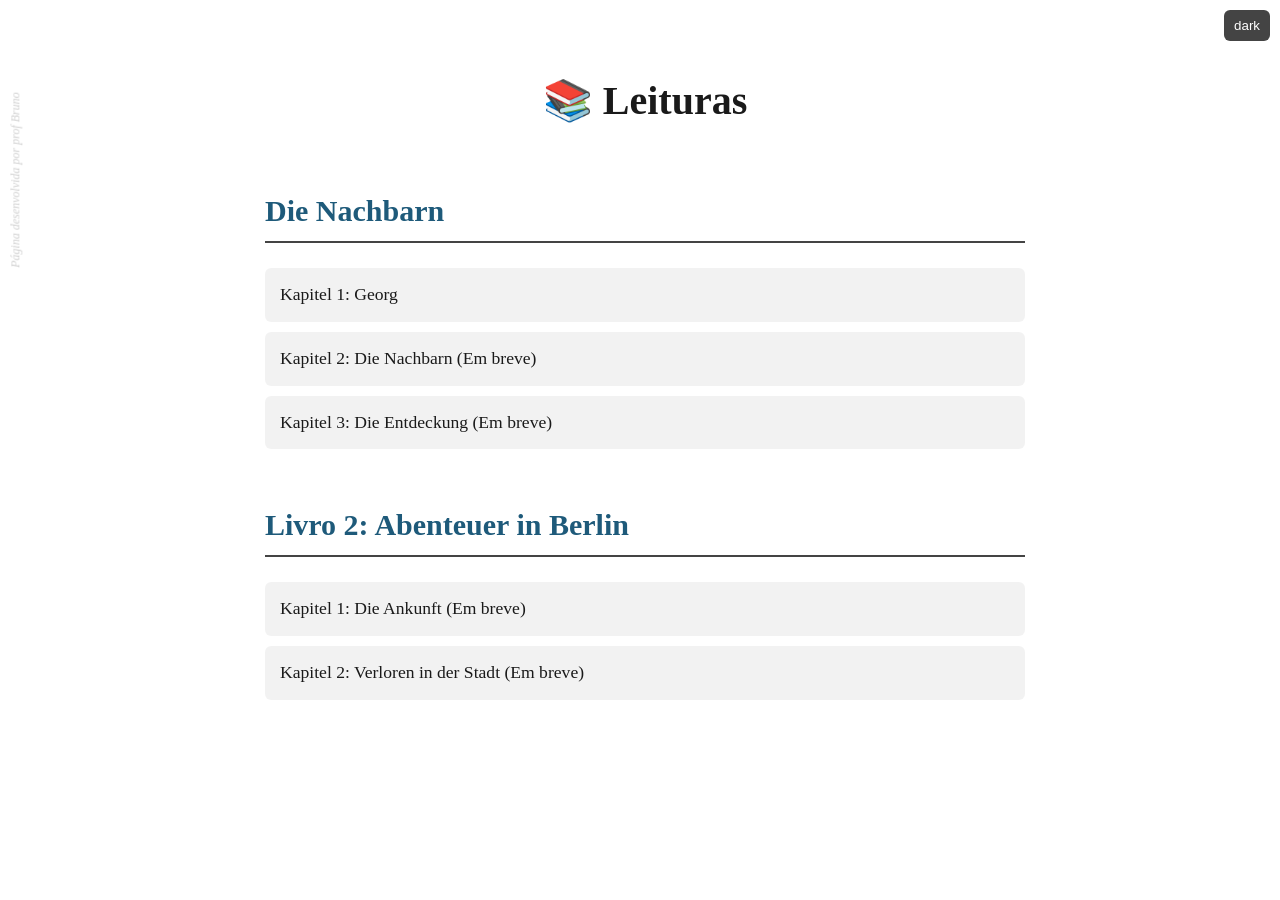
<file: index.html>
<!DOCTYPE html>
<html lang="pt">

<head>
    <meta charset="UTF-8">
    <meta name="viewport" content="width=device-width, initial-scale=1">
    <link rel="stylesheet" href="css/styles.css">
    <title>Biblioteca de Alemão - Prof Bruno</title>
    
    <style>
        /* Estilos específicos para a página inicial */
        h1 {
            text-align: center;
            margin-bottom: 40px;
        }

        .book-title {
            color: #1e5a7a;
            border-bottom: 2px solid var(--accent);
            padding-bottom: 5px;
            margin-top: 50px;
            font-family: "Playfair Display", "Times New Roman", serif;
        }

        body.dark .book-title {
            color: #4da6ff;
        }

        .chapter-list {
            list-style-type: none; /* Tira as bolinhas da lista */
            padding: 0;
            margin: 0;
        }

        .chapter-list li {
            margin: 10px 0;
        }

        .chapter-list a {
            display: block;
            padding: 12px 15px;
            background: rgba(0, 0, 0, 0.05); /* Fundo cinza clarinho */
            color: var(--text);
            text-decoration: none;
            border-radius: 6px;
            transition: 0.2s;
            font-size: 1.1rem;
        }

        body.dark .chapter-list a {
            background: rgba(255, 255, 255, 0.05);
        }

        .chapter-list a:hover {
            background: var(--highlight);
            color: #000; /* Garante que o texto fique preto e legível no amarelo */
            transform: translateX(5px); /* Dá um leve pulinho para a direita ao passar o mouse */
        }
    </style>
</head>

<body>

    <div class="controls">
        <button onclick="document.body.classList.toggle('dark')">dark</button>
    </div>

    <div class="container">
        <h1>📚 Leituras</h1>

        <h2 class="book-title">Die Nachbarn</h2>
        <ul class="chapter-list">
            <li><a href="die-nachbarn/Kapitel_01/kapitel_01.html">Kapitel 1: Georg</a></li>
            <li><a href="die-nachbarn/Kapitel_02/kapitel_02.html">Kapitel 2: Die Nachbarn (Em breve)</a></li>
            <li><a href="#">Kapitel 3: Die Entdeckung (Em breve)</a></li>
        </ul>

        <h2 class="book-title">Livro 2: Abenteuer in Berlin</h2>
        <ul class="chapter-list">
            <li><a href="#">Kapitel 1: Die Ankunft (Em breve)</a></li>
            <li><a href="#">Kapitel 2: Verloren in der Stadt (Em breve)</a></li>
        </ul>

    </div>

    <p class="author">Página desenvolvida por prof Bruno</p>

</body>

</html>
</file>
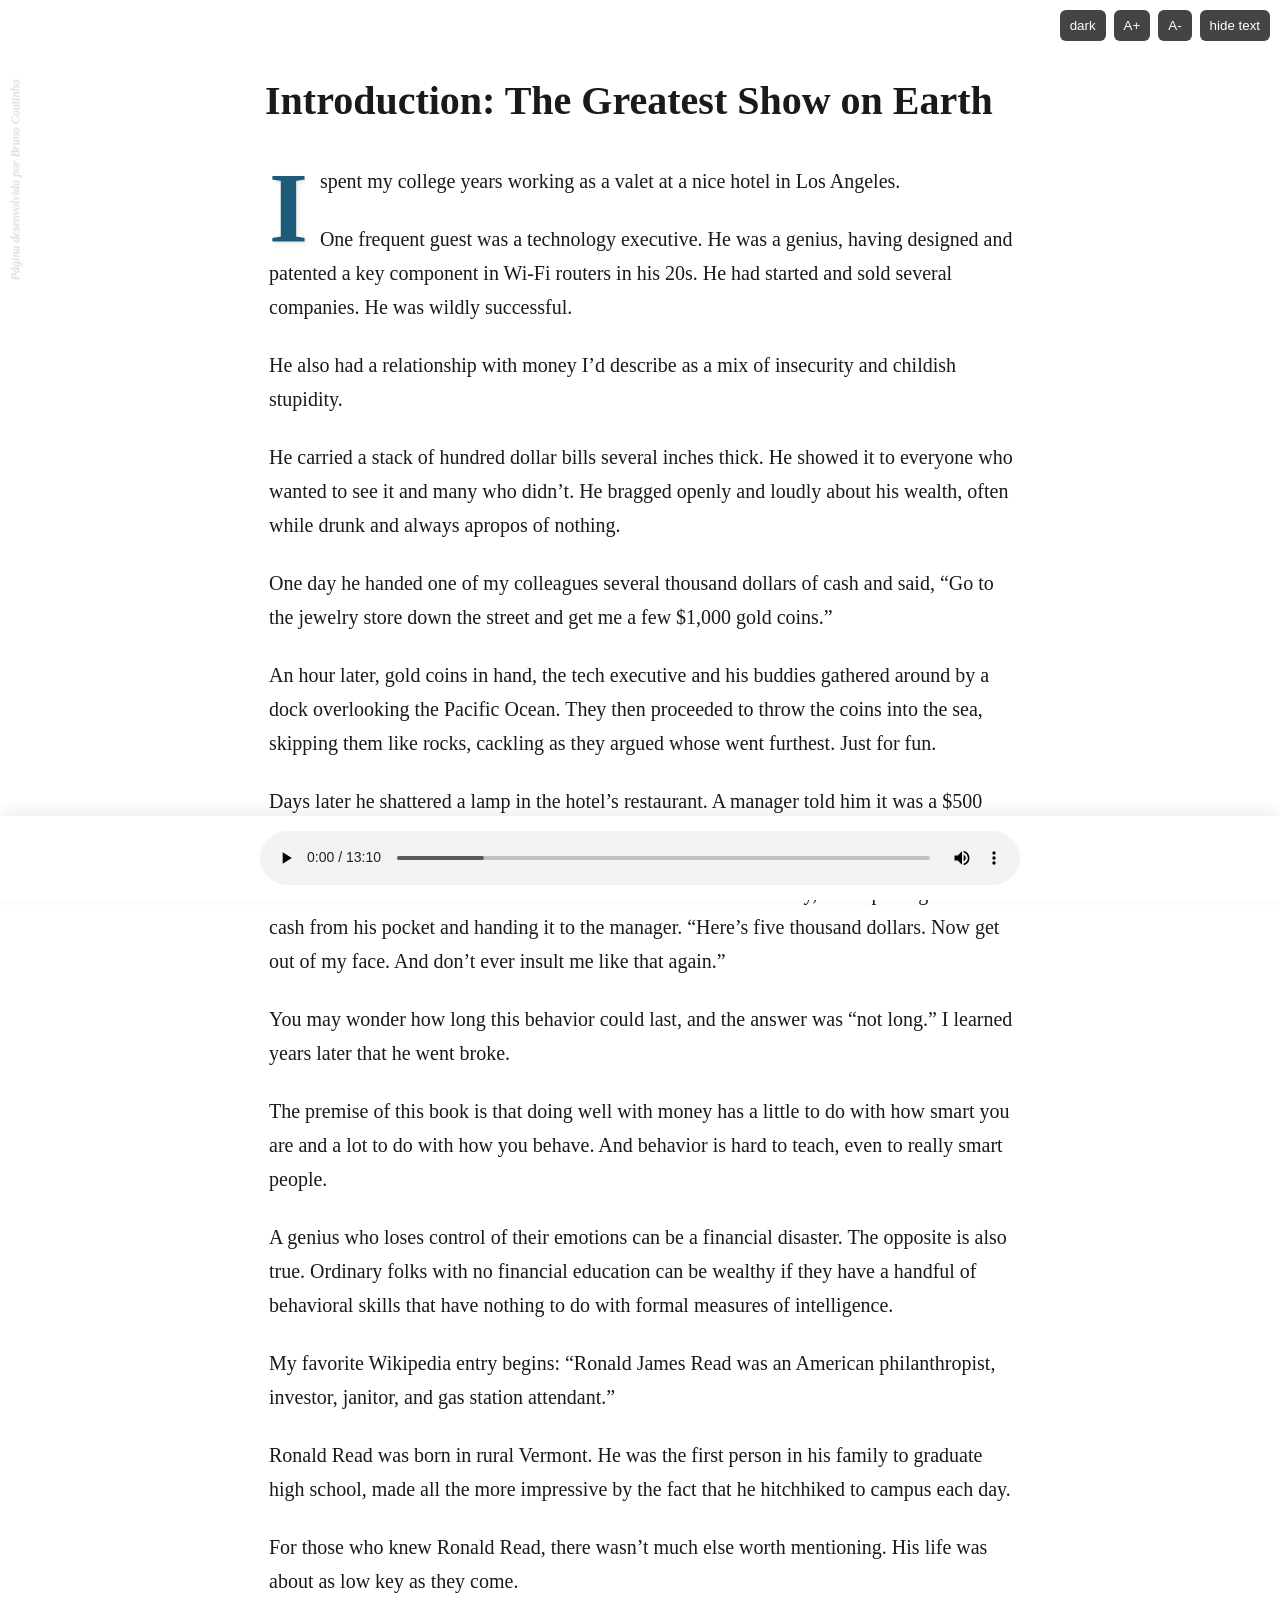
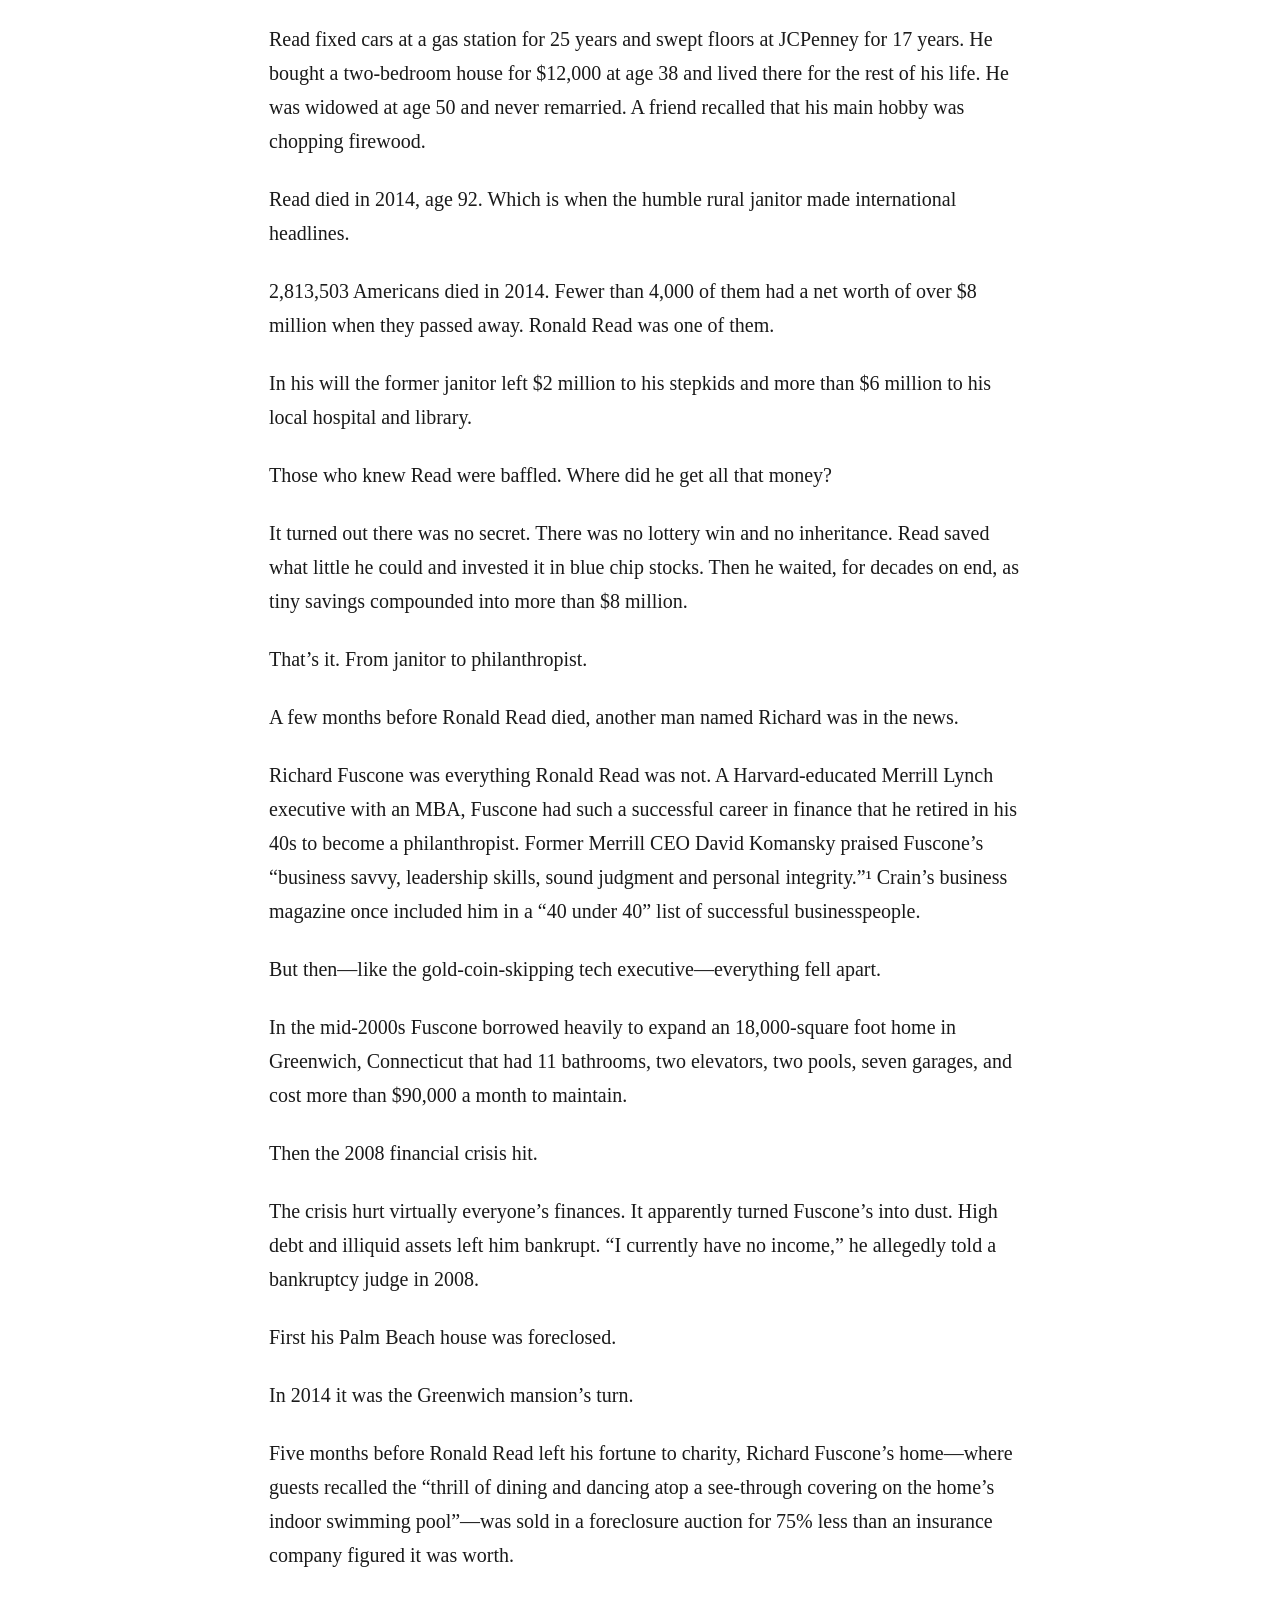
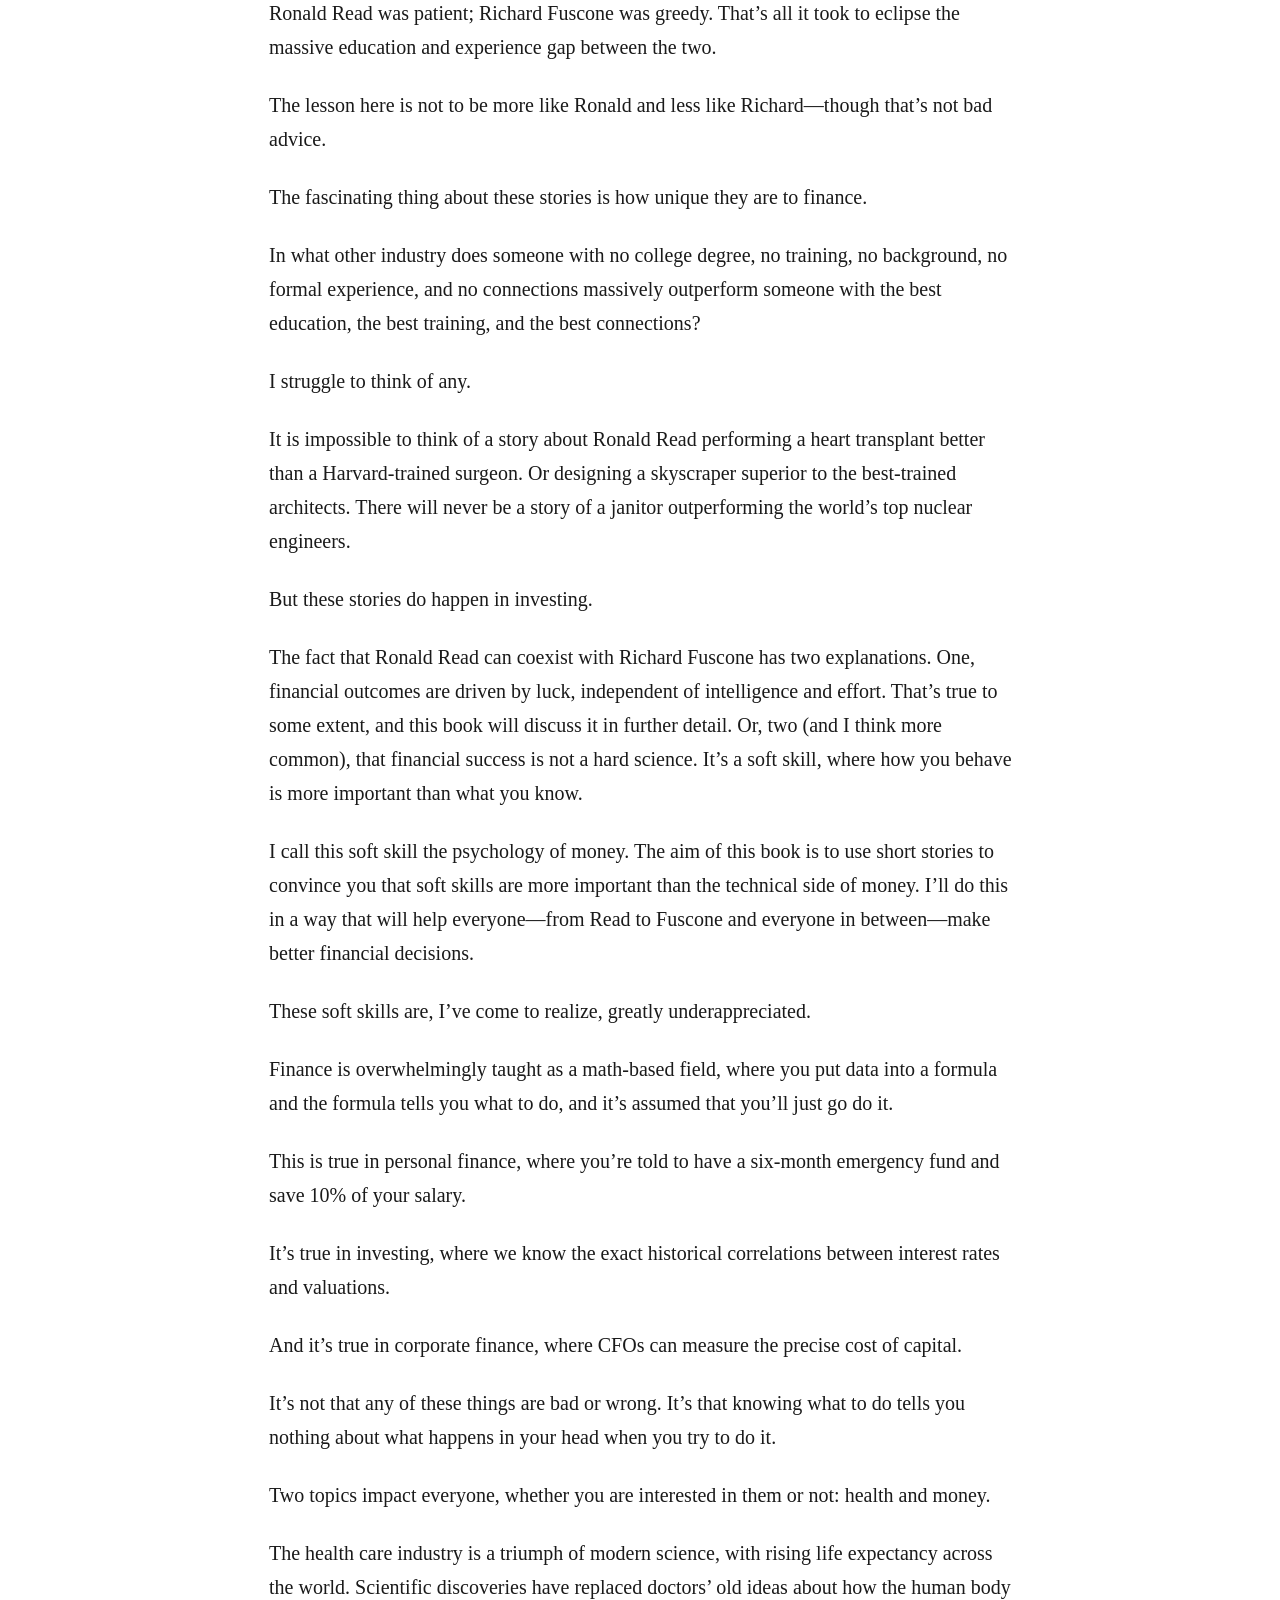
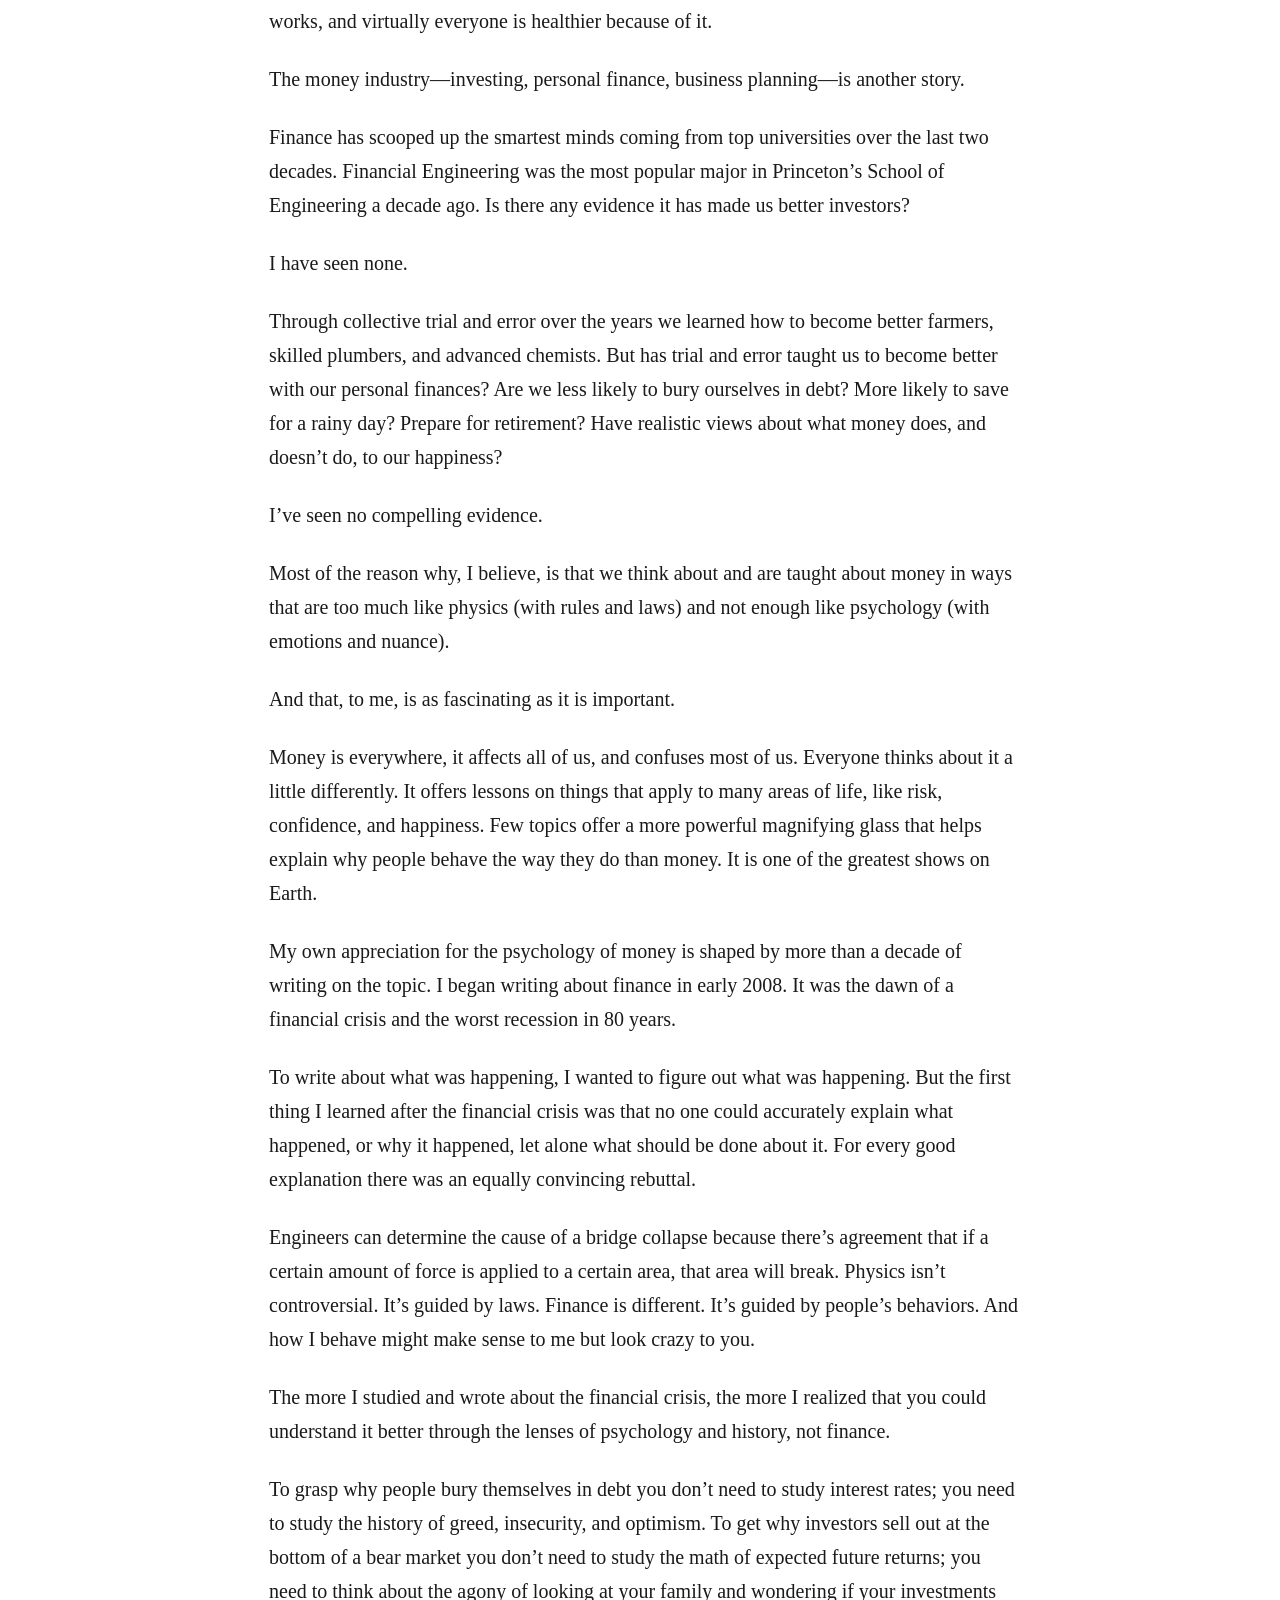
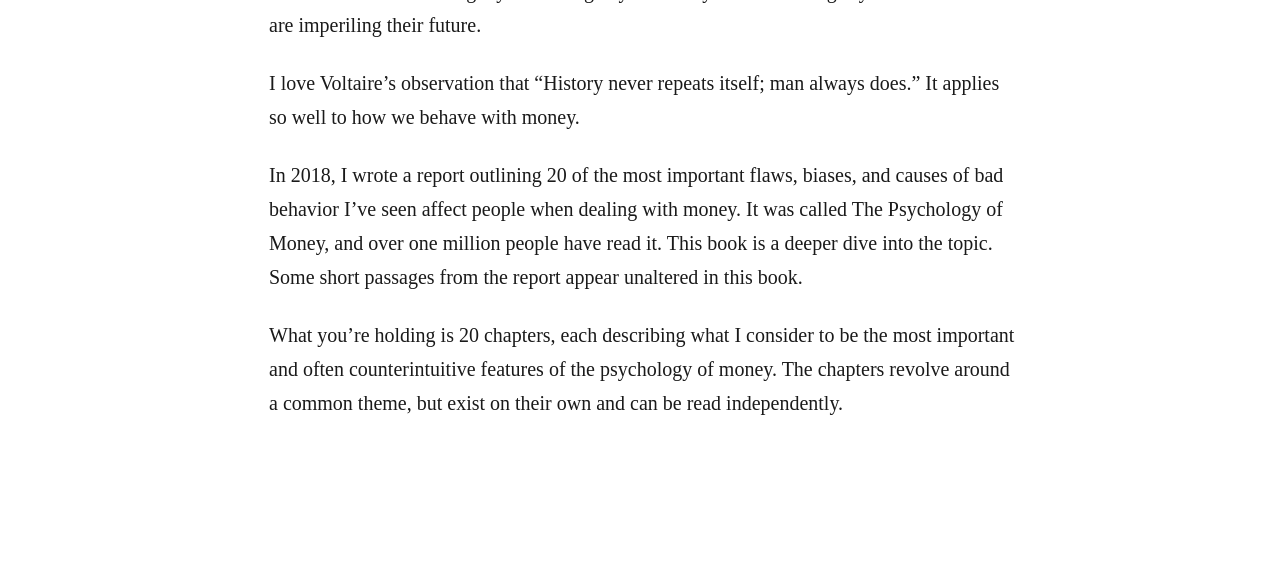
<file: the-psychology-of-money/00_Introduction/kapitel_01.html>
<!DOCTYPE html>
<html lang="pt">

<head>
	<meta charset="UTF-8">
	<meta name="viewport" content="width=device-width, initial-scale=1">
	<link rel="stylesheet" href="../../css/styles.css">
	<script src="../../js/script.js" defer></script>
	<title>Introduction: The Greatest Show on Earth</title>
</head>

<body>

	<div class="controls">
		<button onclick="toggleDark()">dark</button>
		<button onclick="fontPlus()">A+</button>
		<button onclick="fontMinus()">A-</button>
		<button onclick="toggleText()" id="btnToggleText">hide text</button>
	</div>

	<div class="container" id="text">
		<h1>Introduction: The Greatest Show on Earth</h1>

        <div id="audioIcon" style="display: none;">
			🎧
		</div>

        <div id="textContent">
			<p class="segment dropcap" data-start="" data-end="">
				I spent my college years working as a valet at a nice hotel in Los Angeles.
			</p>

			<p class="segment" data-start="" data-end="">
				One frequent guest was a technology executive. He was a genius, having designed and patented a key component in Wi-Fi routers in his 20s. He had started and sold several companies. He was wildly successful.
			</p>

			<p class="segment" data-start="" data-end="">
				He also had a relationship with money I’d describe as a mix of insecurity and childish stupidity.
			</p>

			<p class="segment" data-start="" data-end="">
				He carried a stack of hundred dollar bills several inches thick. He showed it to everyone who wanted to see it and many who didn’t. He bragged openly and loudly about his wealth, often while drunk and always apropos of nothing.
			</p>

			<p class="segment" data-start="" data-end="">
				One day he handed one of my colleagues several thousand dollars of cash and said, “Go to the jewelry store down the street and get me a few $1,000 gold coins.”
			</p>

			<p class="segment" data-start="" data-end="">
				An hour later, gold coins in hand, the tech executive and his buddies gathered around by a dock overlooking the Pacific Ocean. They then proceeded to throw the coins into the sea, skipping them like rocks, cackling as they argued whose went furthest. Just for fun.
			</p>

			<p class="segment" data-start="" data-end="">
				Days later he shattered a lamp in the hotel’s restaurant. A manager told him it was a $500 lamp and he’d have to replace it.
			</p>

			<p class="segment" data-start="" data-end="">
				“You want five hundred dollars?” the executive asked incredulously, while pulling a brick of cash from his pocket and handing it to the manager. “Here’s five thousand dollars. Now get out of my face. And don’t ever insult me like that again.”
			</p>

			<p class="segment" data-start="" data-end="">
				You may wonder how long this behavior could last, and the answer was “not long.” I learned years later that he went broke.
			</p>

			<p class="segment" data-start="" data-end="">
				The premise of this book is that doing well with money has a little to do with how smart you are and a lot to do with how you behave. And behavior is hard to teach, even to really smart people.
			</p>

			<p class="segment" data-start="" data-end="">
				A genius who loses control of their emotions can be a financial disaster. The opposite is also true. Ordinary folks with no financial education can be wealthy if they have a handful of behavioral skills that have nothing to do with formal measures of intelligence.
			</p>

			<p class="segment" data-start="" data-end="">
				My favorite Wikipedia entry begins: “Ronald James Read was an American philanthropist, investor, janitor, and gas station attendant.”
			</p>

			<p class="segment" data-start="" data-end="">
				Ronald Read was born in rural Vermont. He was the first person in his family to graduate high school, made all the more impressive by the fact that he hitchhiked to campus each day.
			</p>

			<p class="segment" data-start="" data-end="">
				For those who knew Ronald Read, there wasn’t much else worth mentioning. His life was about as low key as they come.
			</p>

			<p class="segment" data-start="" data-end="">
				Read fixed cars at a gas station for 25 years and swept floors at JCPenney for 17 years. He bought a two-bedroom house for $12,000 at age 38 and lived there for the rest of his life. He was widowed at age 50 and never remarried. A friend recalled that his main hobby was chopping firewood.
			</p>

			<p class="segment" data-start="" data-end="">
				Read died in 2014, age 92. Which is when the humble rural janitor made international headlines.
			</p>

			<p class="segment" data-start="" data-end="">
				2,813,503 Americans died in 2014. Fewer than 4,000 of them had a net worth of over $8 million when they passed away. Ronald Read was one of them.
			</p>

			<p class="segment" data-start="" data-end="">
				In his will the former janitor left $2 million to his stepkids and more than $6 million to his local hospital and library.
			</p>

			<p class="segment" data-start="" data-end="">
				Those who knew Read were baffled. Where did he get all that money?
			</p>

			<p class="segment" data-start="" data-end="">
				It turned out there was no secret. There was no lottery win and no inheritance. Read saved what little he could and invested it in blue chip stocks. Then he waited, for decades on end, as tiny savings compounded into more than $8 million.
			</p>

			<p class="segment" data-start="" data-end="">
				That’s it. From janitor to philanthropist.
			</p>

			<p class="segment" data-start="" data-end="">
				A few months before Ronald Read died, another man named Richard was in the news.
			</p>

			<p class="segment" data-start="" data-end="">
				Richard Fuscone was everything Ronald Read was not. A Harvard-educated Merrill Lynch executive with an MBA, Fuscone had such a successful career in finance that he retired in his 40s to become a philanthropist. Former Merrill CEO David Komansky praised Fuscone’s “business savvy, leadership skills, sound judgment and personal integrity.”¹ Crain’s business magazine once included him in a “40 under 40” list of successful businesspeople.
			</p>

			<p class="segment" data-start="" data-end="">
				But then—like the gold-coin-skipping tech executive—everything fell apart.
			</p>

			<p class="segment" data-start="" data-end="">
				In the mid-2000s Fuscone borrowed heavily to expand an 18,000-square foot home in Greenwich, Connecticut that had 11 bathrooms, two elevators, two pools, seven garages, and cost more than $90,000 a month to maintain.
			</p>
			
			<p class="segment" data-start="" data-end="">
				Then the 2008 financial crisis hit.
			</p>

			<p class="segment" data-start="" data-end="">
				The crisis hurt virtually everyone’s finances. It apparently turned Fuscone’s into dust. High debt and illiquid assets left him bankrupt. “I currently have no income,” he allegedly told a bankruptcy judge in 2008.
			</p>
			
			<p class="segment" data-start="" data-end="">
				First his Palm Beach house was foreclosed.
			</p>
			
			<p class="segment" data-start="" data-end="">
				In 2014 it was the Greenwich mansion’s turn.
			</p>
			
			<p class="segment" data-start="" data-end="">
				Five months before Ronald Read left his fortune to charity, Richard Fuscone’s home—where guests recalled the “thrill of dining and dancing atop a see-through covering on the home’s indoor swimming pool”—was sold in a foreclosure auction for 75% less than an insurance company figured it was worth.
			</p>
			
			<p class="segment" data-start="" data-end="">
				Ronald Read was patient; Richard Fuscone was greedy. That’s all it took to eclipse the massive education and experience gap between the two.
			</p>
			
			<p class="segment" data-start="" data-end="">
				The lesson here is not to be more like Ronald and less like Richard—though that’s not bad advice.
			</p>
			
			<p class="segment" data-start="" data-end="">
				The fascinating thing about these stories is how unique they are to finance.
			</p>
			
			<p class="segment" data-start="" data-end="">
				In what other industry does someone with no college degree, no training, no background, no formal experience, and no connections massively outperform someone with the best education, the best training, and the best connections?
			</p>
			
			<p class="segment" data-start="" data-end="">
				I struggle to think of any.
			</p>
			
			<p class="segment" data-start="" data-end="">
				It is impossible to think of a story about Ronald Read performing a heart transplant better than a Harvard-trained surgeon. Or designing a skyscraper superior to the best-trained architects. There will never be a story of a janitor outperforming the world’s top nuclear engineers.
			</p>
			
			<p class="segment" data-start="" data-end="">
				But these stories do happen in investing.
			</p>
			
			<p class="segment" data-start="" data-end="">
				The fact that Ronald Read can coexist with Richard Fuscone has two explanations. One, financial outcomes are driven by luck, independent of intelligence and effort. That’s true to some extent, and this book will discuss it in further detail. Or, two (and I think more common), that financial success is not a hard science. It’s a soft skill, where how you behave is more important than what you know.
			</p>
			
			<p class="segment" data-start="" data-end="">
				I call this soft skill the psychology of money. The aim of this book is to use short stories to convince you that soft skills are more important than the technical side of money. I’ll do this in a way that will help everyone—from Read to Fuscone and everyone in between—make better financial decisions.
			</p>
			
			<p class="segment" data-start="" data-end="">
				These soft skills are, I’ve come to realize, greatly underappreciated.
			</p>
			
			<p class="segment" data-start="" data-end="">
				Finance is overwhelmingly taught as a math-based field, where you put data into a formula and the formula tells you what to do, and it’s assumed that you’ll just go do it.
			</p>
			
			<p class="segment" data-start="" data-end="">
				This is true in personal finance, where you’re told to have a six-month emergency fund and save 10% of your salary.
			</p>
			
			<p class="segment" data-start="" data-end="">
				It’s true in investing, where we know the exact historical correlations between interest rates and valuations.
			</p>
			
			<p class="segment" data-start="" data-end="">
				And it’s true in corporate finance, where CFOs can measure the precise cost of capital.
			</p>
			
			<p class="segment" data-start="" data-end="">
				It’s not that any of these things are bad or wrong. It’s that knowing what to do tells you nothing about what happens in your head when you try to do it.
			</p>
			
			<p class="segment" data-start="" data-end="">
				Two topics impact everyone, whether you are interested in them or not: health and money.
			</p>
			
			<p class="segment" data-start="" data-end="">
				The health care industry is a triumph of modern science, with rising life expectancy across the world. Scientific discoveries have replaced doctors’ old ideas about how the human body works, and virtually everyone is healthier because of it.
			</p>
			
			<p class="segment" data-start="" data-end="">
				The money industry—investing, personal finance, business planning—is another story.
			</p>
			
			<p class="segment" data-start="" data-end="">
				Finance has scooped up the smartest minds coming from top universities over the last two decades. Financial Engineering was the most popular major in Princeton’s School of Engineering a decade ago. Is there any evidence it has made us better investors?
			</p>
			
			<p class="segment" data-start="" data-end="">
				I have seen none.
			</p>
			
			<p class="segment" data-start="" data-end="">
				Through collective trial and error over the years we learned how to become better farmers, skilled plumbers, and advanced chemists. But has trial and error taught us to become better with our personal finances? Are we less likely to bury ourselves in debt? More likely to save for a rainy day? Prepare for retirement? Have realistic views about what money does, and doesn’t do, to our happiness?
			</p>
			
			<p class="segment" data-start="" data-end="">
				I’ve seen no compelling evidence.
			</p>
			
			<p class="segment" data-start="" data-end="">
				Most of the reason why, I believe, is that we think about and are taught about money in ways that are too much like physics (with rules and laws) and not enough like psychology (with emotions and nuance).
			</p>
			
			<p class="segment" data-start="" data-end="">
				And that, to me, is as fascinating as it is important.
			</p>
			
			<p class="segment" data-start="" data-end="">
				Money is everywhere, it affects all of us, and confuses most of us. Everyone thinks about it a little differently. It offers lessons on things that apply to many areas of life, like risk, confidence, and happiness. Few topics offer a more powerful magnifying glass that helps explain why people behave the way they do than money. It is one of the greatest shows on Earth.
			</p>
			
			<p class="segment" data-start="" data-end="">
				My own appreciation for the psychology of money is shaped by more than a decade of writing on the topic. I began writing about finance in early 2008. It was the dawn of a financial crisis and the worst recession in 80 years.
			</p>
			
			<p class="segment" data-start="" data-end="">
				To write about what was happening, I wanted to figure out what was happening. But the first thing I learned after the financial crisis was that no one could accurately explain what happened, or why it happened, let alone what should be done about it. For every good explanation there was an equally convincing rebuttal.
			</p>
			
			<p class="segment" data-start="" data-end="">
				Engineers can determine the cause of a bridge collapse because there’s agreement that if a certain amount of force is applied to a certain area, that area will break. Physics isn’t controversial. It’s guided by laws. Finance is different. It’s guided by people’s behaviors. And how I behave might make sense to me but look crazy to you.
			</p>
			
			<p class="segment" data-start="" data-end="">
				The more I studied and wrote about the financial crisis, the more I realized that you could understand it better through the lenses of psychology and history, not finance.
			</p>
			
			<p class="segment" data-start="" data-end="">
				To grasp why people bury themselves in debt you don’t need to study interest rates; you need to study the history of greed, insecurity, and optimism. To get why investors sell out at the bottom of a bear market you don’t need to study the math of expected future returns; you need to think about the agony of looking at your family and wondering if your investments are imperiling their future.
			</p>
			
			<p class="segment" data-start="" data-end="">
				I love Voltaire’s observation that “History never repeats itself; man always does.” It applies so well to how we behave with money.
			</p>
			
			<p class="segment" data-start="" data-end="">
				In 2018, I wrote a report outlining 20 of the most important flaws, biases, and causes of bad behavior I’ve seen affect people when dealing with money. It was called The Psychology of Money, and over one million people have read it. This book is a deeper dive into the topic. Some short passages from the report appear unaltered in this book.
			</p>
			
			<p class="segment" data-start="" data-end="">
				What you’re holding is 20 chapters, each describing what I consider to be the most important and often counterintuitive features of the psychology of money. The chapters revolve around a common theme, but exist on their own and can be read independently.
			</p>
			
		</div>

        <p class="author">Página desenvolvida por Bruno Coutinho</p>
	</div>

	<div class="player">
		<audio id="audio" controls>
			<source src="The Psychology of Money (02).mp3" type="audio/mpeg">
		</audio>
	</div>
</body>

</html>
</file>
<file: css/styles.css>
:root {
    --bg: #ffffff;
    --text: #1a1a1a;
    --accent: #444;
    --highlight: #fff3a0;
    --font-size: 20px;
    --maxwidth: 760px;
}

body.dark {
    --bg: #121212;
    --text: #eaeaea;
    --accent: #aaa;
    --highlight: #7a6a00;
}

body {
    background: var(--bg);
    color: var(--text);
    font-family: Georgia, serif;
    font-size: var(--font-size);
    line-height: 1.7;
    margin: 0;
    transition: 0.2s;
}

/* O padding esquerdo foi levemente aumentado para 30px para acomodar o texto lateral */
.container {
    max-width: var(--maxwidth);
    margin: auto;
    padding: 40px 20px 140px 30px; 
}


/* Nova Letra Capitular (Drop cap) */
.dropcap:first-letter {
    float: left;
    font-size: 5em;
    line-height: 0.8;
    padding-right: 12px;
    padding-top: 4px;
    font-family: "Playfair Display", "Times New Roman", serif;
    font-weight: bold;
    color: #1e5a7a;
    text-shadow: 2px 2px 4px rgba(0,0,0,0.1);
}

body.dark .dropcap:first-letter {
    color: #4da6ff;
}


/* Segmentos para karaoke */
.segment {
    margin-bottom: 1em;
    padding: 2px 4px;
    border-radius: 4px;
}

.active {
    background: var(--highlight);
}


/* Controles */
.controls {
    position: fixed;
    top: 10px;
    right: 10px;
    display: flex;
    gap: 8px;
    z-index: 1000;
}

button {
    border: none;
    padding: 8px 10px;
    background: var(--accent);
    color: white;
    border-radius: 6px;
    cursor: pointer;
}


/* Estilo do Ícone de Áudio (quando oculta o texto) */
#audioIcon {
    text-align: center;
    font-size: 6em;
    padding: 60px 0;
    color: var(--accent);
    animation: pulse 2s infinite ease-in-out;
}

@keyframes pulse {
    0% { transform: scale(1); }
    50% { transform: scale(1.05); }
    100% { transform: scale(1); }
}


/* Autoria a 90 graus na lateral esquerda */
.author {
    position: fixed;
    left: 5px; /* Fica bem no cantinho esquerdo */
    top: 20%; /* Alinha ao meio da tela */
    writing-mode: vertical-rl;
    transform: translateY(-50%) rotate(180deg);
    font-size: 0.75rem;
    color: var(--accent);
    opacity: 0.25; /* Muito discreto */
    margin: 0;
    font-style: italic;
    z-index: 999;
    white-space: nowrap; /* Impede que o texto quebre em várias linhas */
    user-select: none; /* Evita que o aluno selecione esse texto sem querer no mobile */
    transition: opacity 0.2s ease-in-out;
}

/* Quando passa o mouse (no PC), ele fica nítido */
.author:hover {
    opacity: 1;
}


/* Player Fixo no bottom com estilo aprimorado */
.player {
    position: fixed;
    bottom: 0;
    left: 0;
    width: 100%;
    padding: 15px 20px;
    background: var(--bg);
    box-shadow: 0 -4px 15px rgba(0, 0, 0, 0.08); 
    z-index: 1000;
    display: flex;
    justify-content: center;
    box-sizing: border-box;
    transition: 0.2s;
}

body.dark .player {
    box-shadow: 0 -4px 15px rgba(0, 0, 0, 0.4);
    border-top: 1px solid #222; 
}

audio {
    width: 100%;
    max-width: var(--maxwidth); 
    outline: none;
}

body.dark audio {
    filter: invert(1) hue-rotate(180deg);
}


/* --- AJUSTES PARA MOBILE --- */
@media (max-width: 600px) {
    .container {
        /* Aumenta o respiro na esquerda no celular para o capítulo não encostar na autoria */
        padding-left: 35px; 
    }
    
    .author {
        font-size: 0.65rem; /* Fonte um pouquinho menor em telas pequenas */
        left: 2px; /* Mais colado na borda */
    }

    .controls {
        /* Deixa os botões menores para caber melhor na tela do celular */
        transform: scale(0.9);
        transform-origin: top right;
    }
}
</file>
